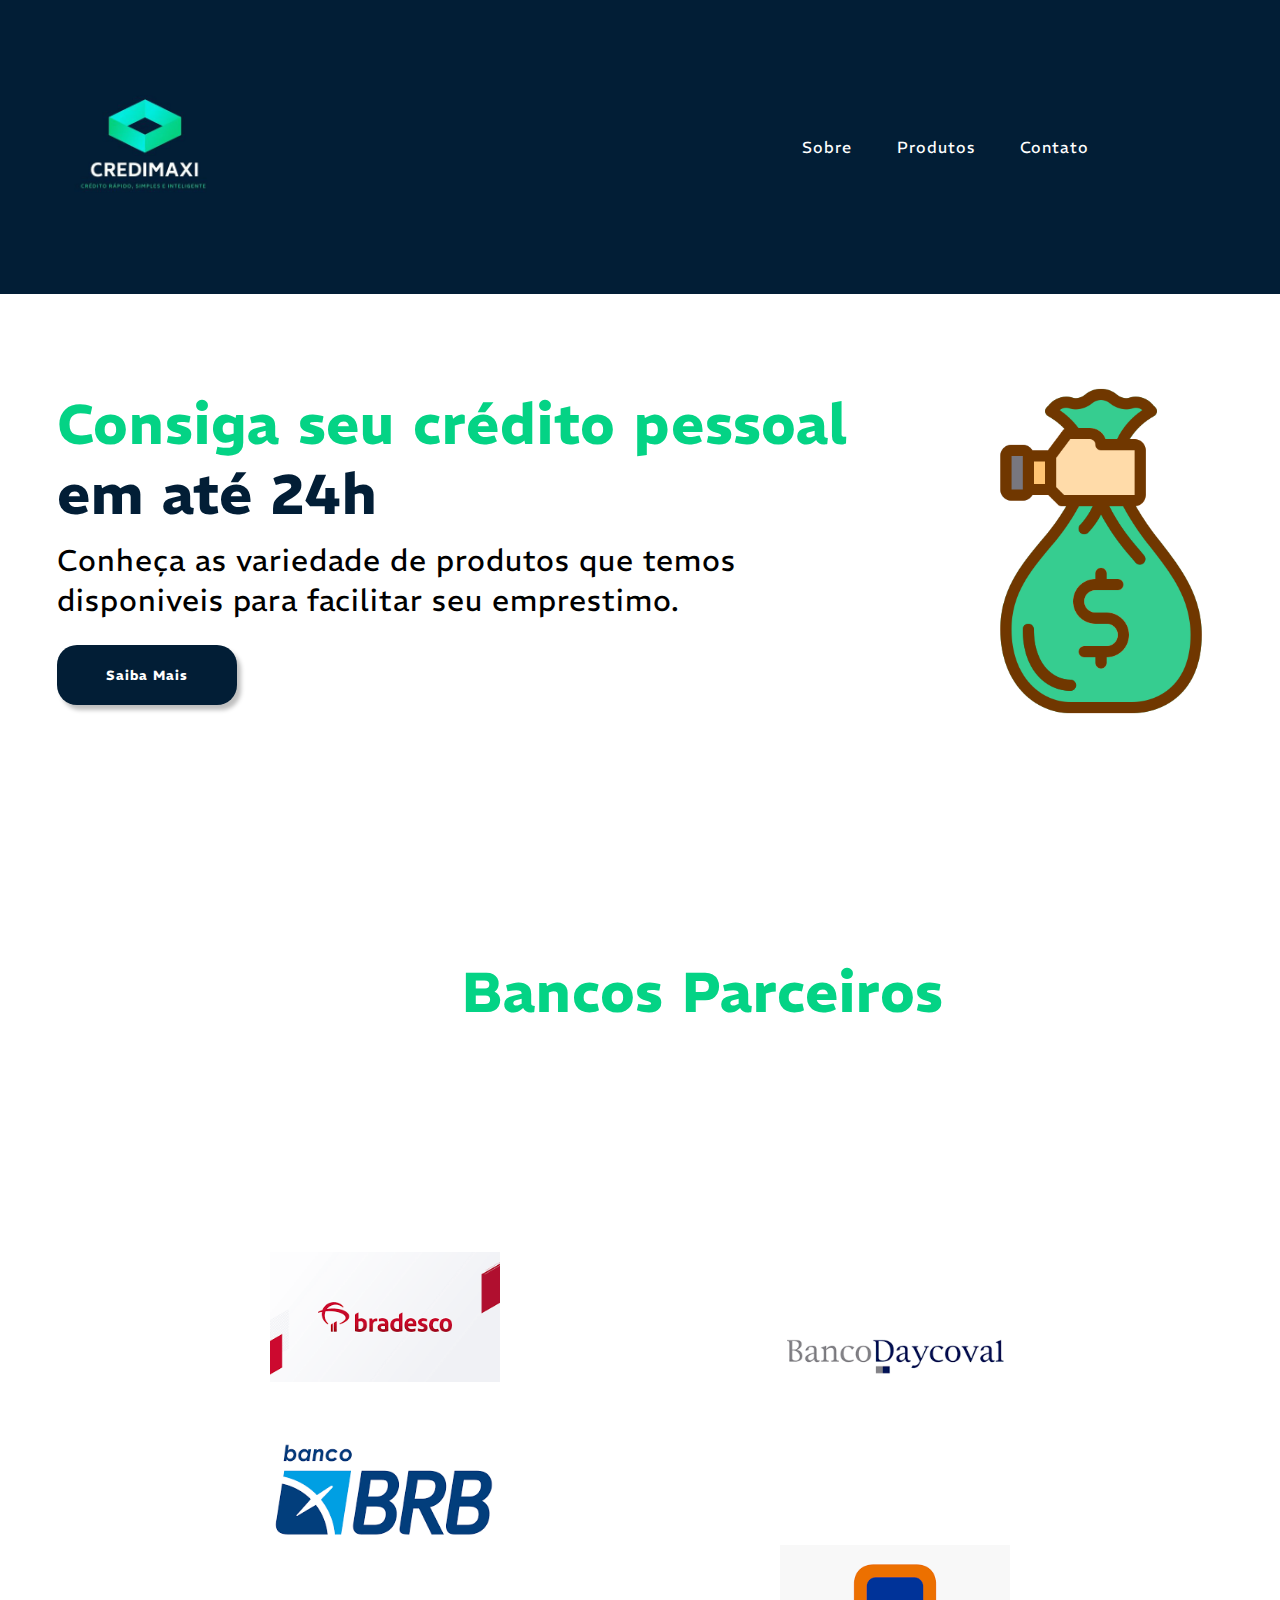
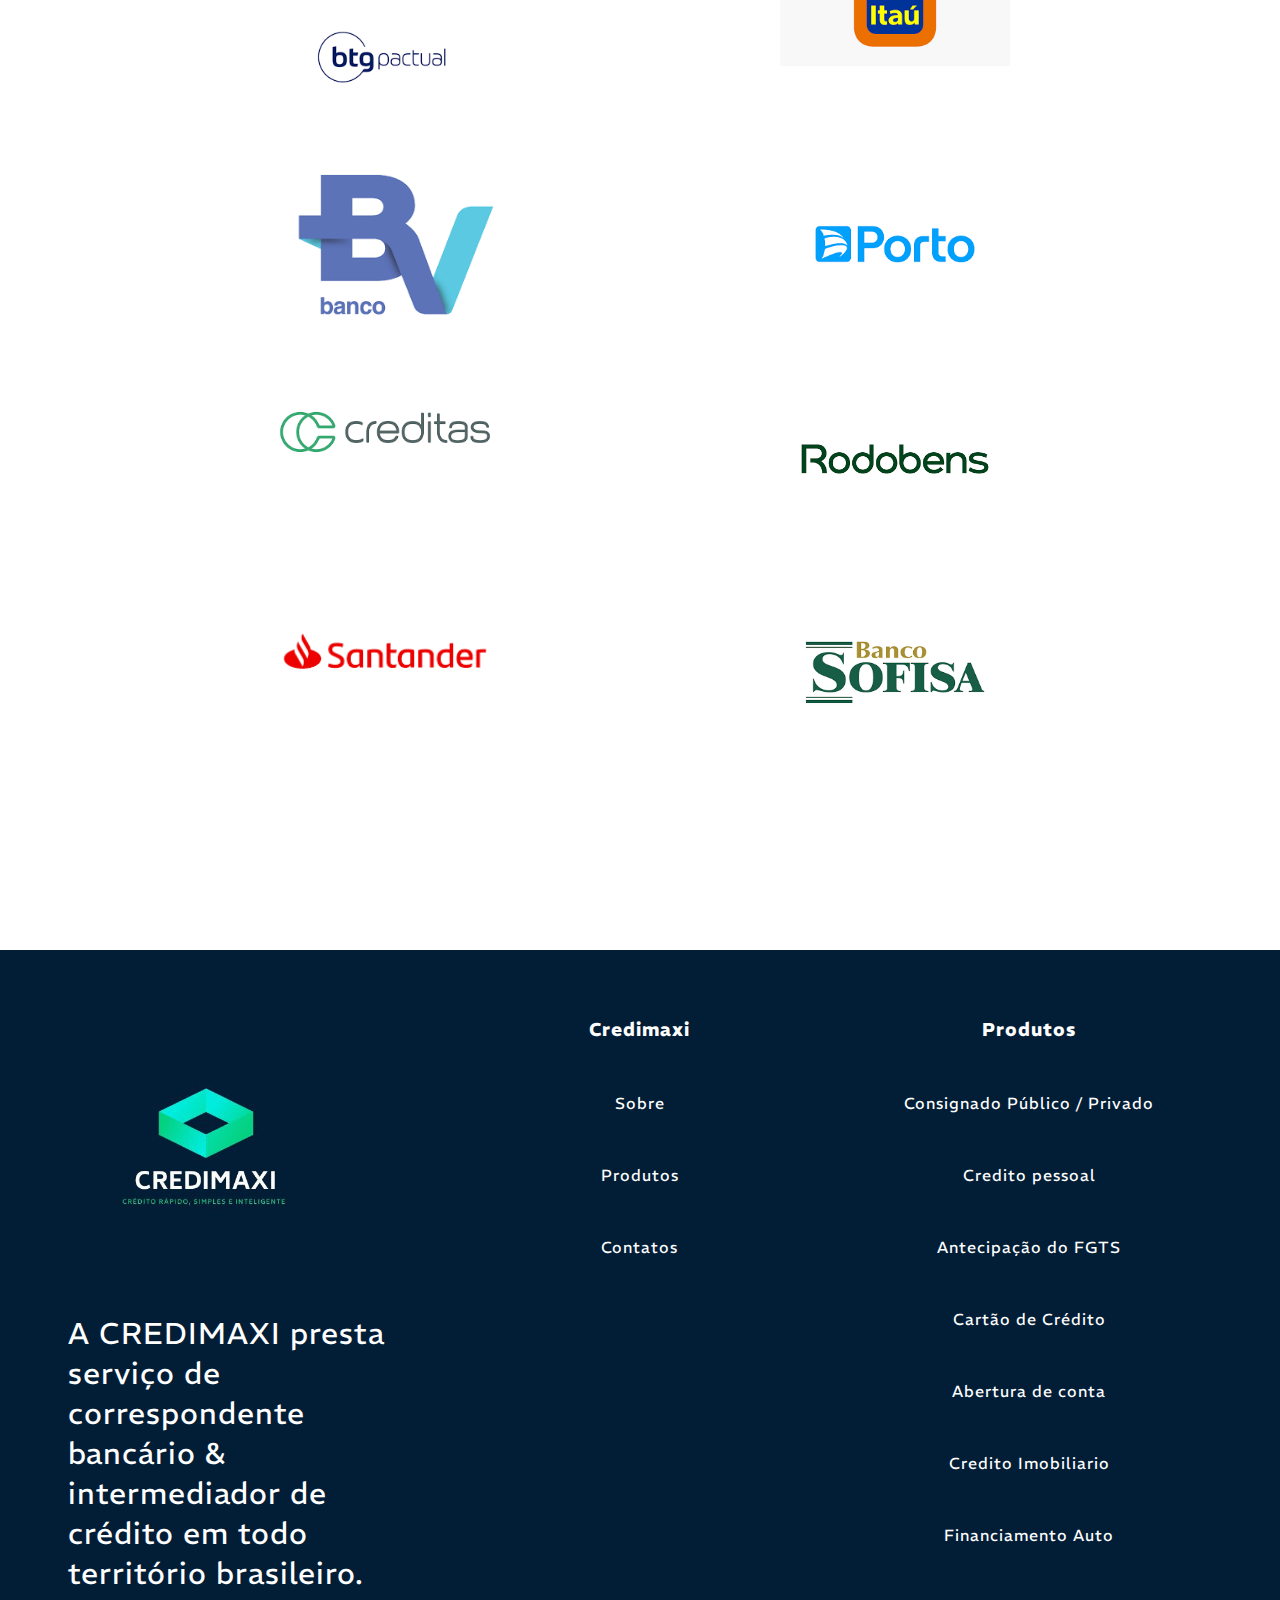
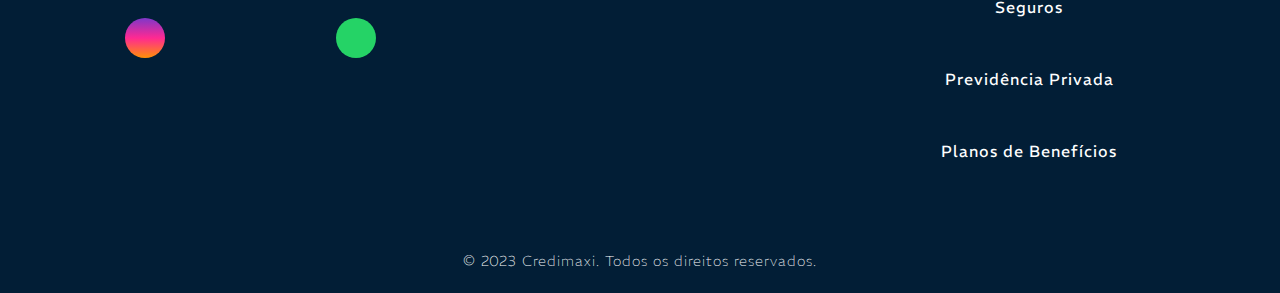
<file: index.html>
<!DOCTYPE html>
<html lang="pt-BR">

<head>
    <meta charset="UTF-8">
    <meta name="viewport" content="width=device-width, initial-scale=1.0">
    <link rel="preconnect" href="https://fonts.googleapis.com" />
    <link rel="preconnect" href="https://fonts.gstatic.com" crossorigin />
    <link href="https://fonts.googleapis.com/css2?family=REM:wght@100;200;300;400;500;600&display=swap"
        rel="stylesheet" />
    <link rel="stylesheet" href="/style.css" />
    <link rel="shortcut icon" href="/icon/Logo escuro.ico" type="image/x-icon">
    <title>Credimaxi</title>

</head>

<body>
    <header>
        <div class="logo"><a href="/index.html"><img src="/Components/Imagens/Logo escuro.jpg" alt="logo"></a></div>
        <div class="menu">
            <ul>
                <a href="/Sobre/Sobre.html">
                    <li>Sobre</li>
                </a>
                <a href="/Produtos/Produtos.html">
                    <li>Produtos</li>
                </a>
                <a href="/Contatos/Contato.html">
                    <li>Contato</li>
                </a>
            </ul>
        </div>
    </header>
    <main>
        <section class="primeiro">
            <aside class="Texto">
                <h2><span>Consiga seu crédito pessoal</span></h2>
                <h2>em até 24h</h2>
                <p>Conheça as variedade de produtos que temos disponiveis para facilitar seu emprestimo.

                </p>
                <button>
                    <a href="Pages/Produtos.html">Saiba Mais</a>
                </button>
            </aside>
            <article class="saco">
                <img src="/Components/Imagens/money-bag.png" alt="saco de dinheiro">
            </article>
        </section>
        <section class="segundo">
            <div class="texto_banco">
                <h2><span>Bancos Parceiros</span></h2>
            </div>

            <div class="Bancos">
                <div class="bancos_fist">
                    <li>
                        <img src="/Components/Imagens/Bradesco.png" alt="Bradesco">
                    </li>
                    <li>
                        <img src="/Components/Imagens/BRB.png" alt="BRB">
                    </li>
                    <li>
                        <img src="/Components/Imagens/BTG.png" alt="BTG">
                    </li>
                    <li>
                        <img src="/Components/Imagens/Bv.png" alt="Bv">
                    </li>
                    <li>
                        <img src="/Components/Imagens/creditas.png" alt="creditas">
                    </li>
                    <li>
                        <img src="/Components/Imagens/Santader.png" alt="Santader">
                    </li>
                </div>
                <div class="bancos_second">
                    <li>
                        <img src="/Components/Imagens/Daycoval.png" alt="Daycoval">
                    </li>
                    <li>
                        <img src="/Components/Imagens/Itau.png" alt="Itau">
                    </li>
                    <li>
                        <img src="/Components/Imagens/Porto seguro.png" alt="Porto seguro">
                    </li>
                    <li>
                        <img src="/Components/Imagens/Rodobens.png" alt="Rodobens">
                    </li>
                    <li>
                        <img src="/Components/Imagens/Sofisa.png" alt="Sofisa">
                    </li>
                </div>
            </div>
        </section>
    </main>
    <footer>
        <div id="footer_content">
            <div id="footer_contacts"> <!-- Icones com contatos-->
                <div id="rodape_logo"><a href="/index.html"><img src="/Components/Imagens/Logo escuro.jpg"
                            alt="logo"></a></div>
                <p>A CREDIMAXI presta serviço de correspondente bancário & intermediador de crédito em todo território
                    brasileiro.</p>

                <div id="footer_social_media">
                    <a href="https://www.instagram.com/credi.maxi/?igshid=MzRlODBiNWFlZA%3D%3D" class="footer_link"
                        id="Instagram">
                        <i class="fa-brands fa-instagram" style="color: white;"></i>
                    </a>
                    <a href="https://api.whatsapp.com/send/?phone=5571984833905&text&type=phone_number&app_absent=0"
                        class="footer_link" id="Whatsapp">
                        <i class="fa-brands fa-whatsapp" style="color: white;"></i>
                    </a>
                </div>
            </div>

            <ul class="footer-list">
                <li>
                    <h3>Credimaxi</h3>
                </li>
                <li>
                    <a href="/Sobre/Sobre.html" class="footer-link">Sobre</a>
                </li>

                <li>
                    <a href="/Produtos/Produtos.html" class="footer-link">Produtos</a>
                </li>

                <li>
                    <a href="/Contatos/Contato.html" class="footer-link">Contatos</a>
                </li>

            </ul>

            <ul class="footer-list"> <!-- Lista de Produtos-->

                <li>
                    <h3>Produtos</h3>
                </li>
                <li>
                    <a href="https://api.whatsapp.com/send/?phone=5571984833905&text&type=phone_number&app_absent=0"
                        class="footer-link">Consignado Público / Privado</a>
                </li>

                <li>
                    <a href="https://api.whatsapp.com/send/?phone=5571984833905&text&type=phone_number&app_absent=0"
                        class="footer-link">Credito pessoal</a>
                </li>

                <li>
                    <a href="https://api.whatsapp.com/send/?phone=5571984833905&text&type=phone_number&app_absent=0"
                        class="footer-link">Antecipação do FGTS</a>
                </li>

                <li>
                    <a href="https://api.whatsapp.com/send/?phone=5571984833905&text&type=phone_number&app_absent=0"
                        class="footer-link">Cartão de Crédito</a>
                </li>

                <li>
                    <a href="https://api.whatsapp.com/send/?phone=5571984833905&text&type=phone_number&app_absent=0"
                        class="footer-link">Abertura de conta</a>
                </li>

                <li>
                    <a href="https://api.whatsapp.com/send/?phone=5571984833905&text&type=phone_number&app_absent=0"
                        class="footer-link">Credito Imobiliario</a>
                </li>

                <li>
                    <a href="https://api.whatsapp.com/send/?phone=5571984833905&text&type=phone_number&app_absent=0"
                        class="footer-link">Financiamento Auto</a>
                </li>


                <li>
                    <a href="https://api.whatsapp.com/send/?phone=5571984833905&text&type=phone_number&app_absent=0"
                        class="footer-link">Seguros</a>
                </li>


                <li>
                    <a href="https://api.whatsapp.com/send/?phone=5571984833905&text&type=phone_number&app_absent=0"
                        class="footer-link">Previdência Privada</a>
                </li>


                <li>
                    <a href="https://api.whatsapp.com/send/?phone=5571984833905&text&type=phone_number&app_absent=0"
                        class="footer-link">Planos de Benefícios</a>
                </li>

            </ul>
        </div>
        <div id="footer_copyright">
            <p>&copy; 2023 Credimaxi. Todos os direitos reservados.</p>
        </div>

    </footer>
</body>

</html>
</file>
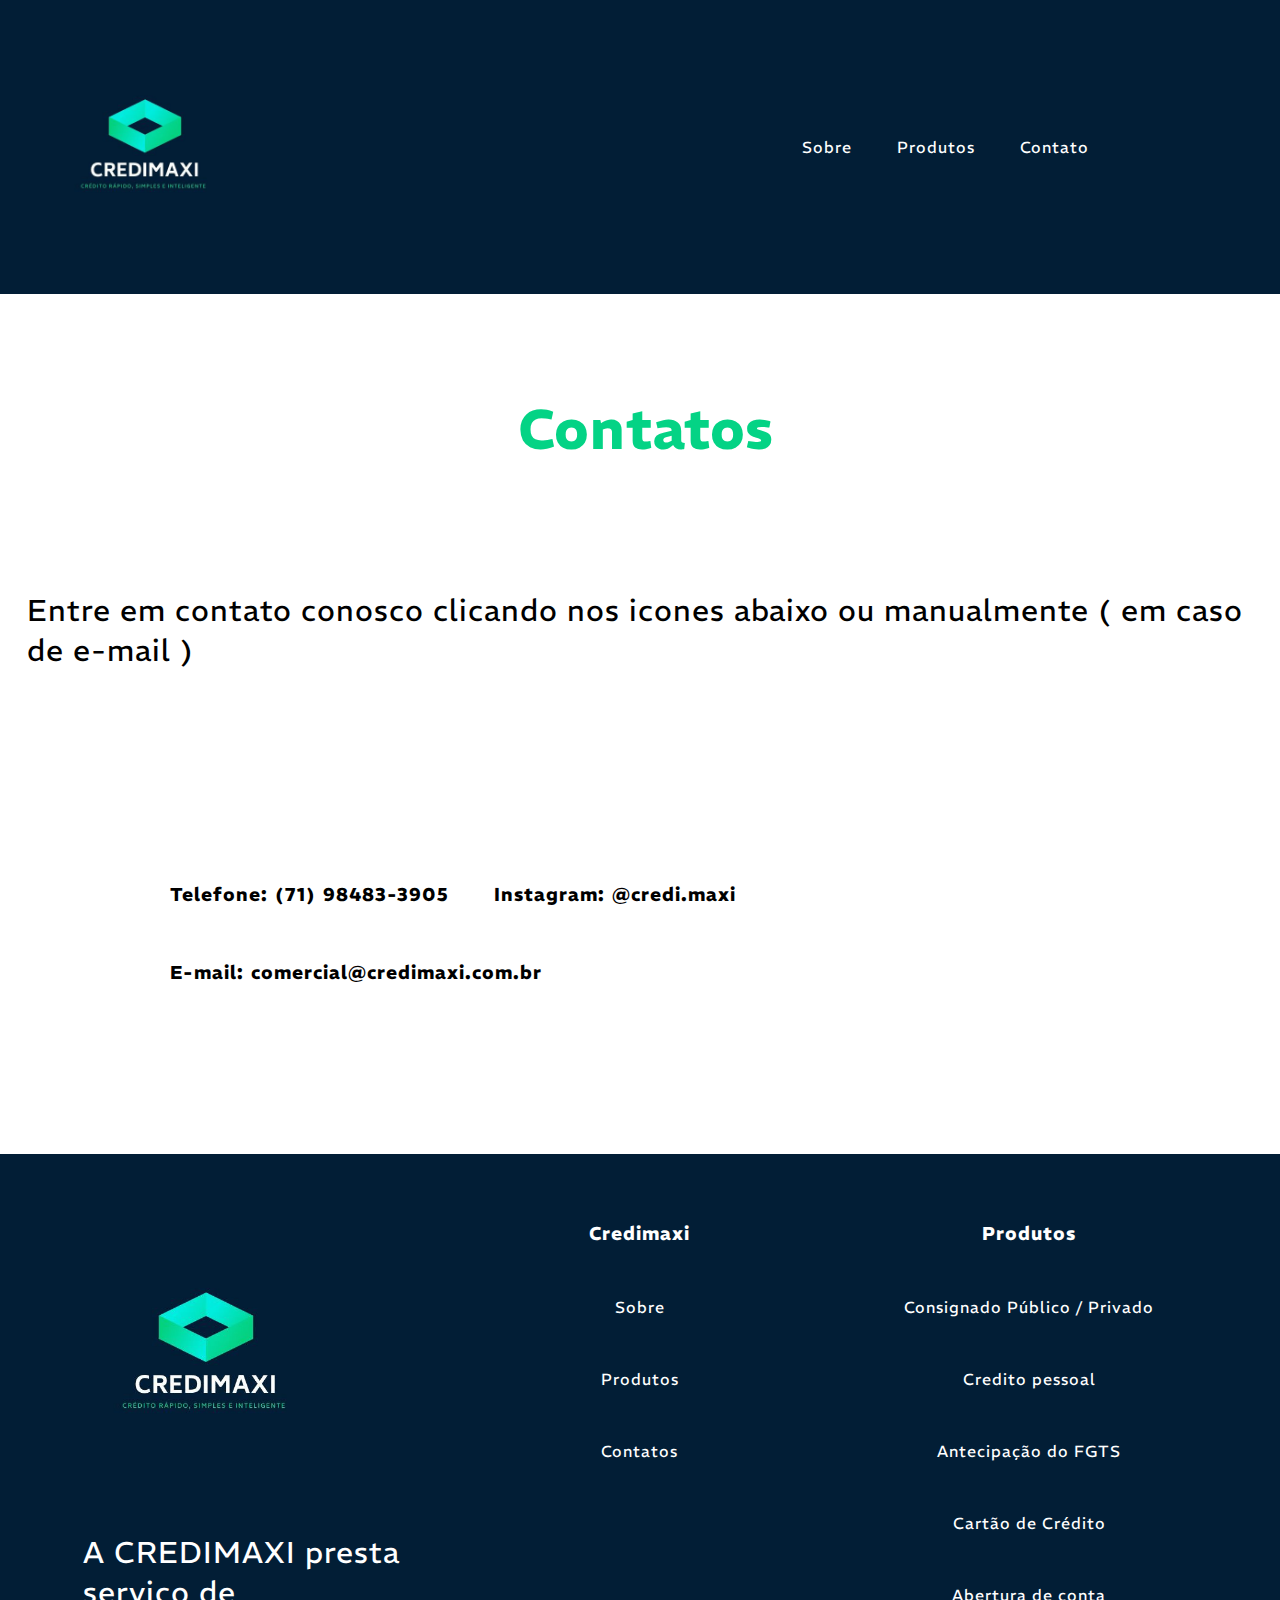
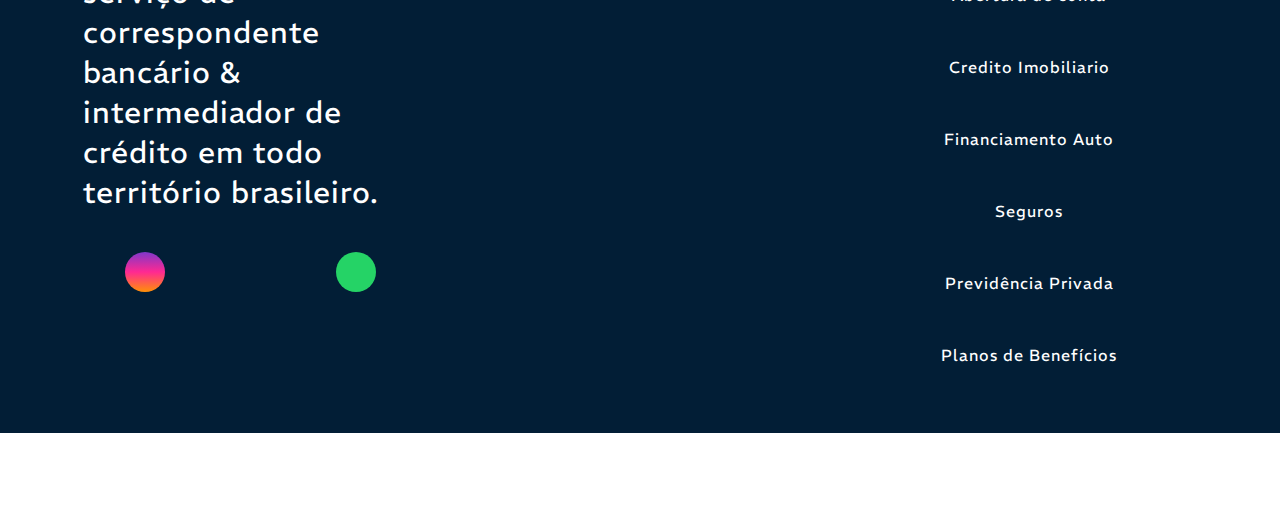
<file: Contatos/Contato.html>
<!DOCTYPE html>
<html lang="pt-BR">

<head>
    <meta charset="UTF-8">
    <meta name="viewport" content="width=device-width, initial-scale=1.0">
    <link rel="preconnect" href="https://fonts.googleapis.com" />
    <link rel="preconnect" href="https://fonts.gstatic.com" crossorigin />
    <link href="https://fonts.googleapis.com/css2?family=REM:wght@100;200;300;400;500;600&display=swap"
        rel="stylesheet" />
    <link rel="stylesheet" href="/Contatos/Contato.css" />
    <link rel="stylesheet" href="https://cdnjs.cloudflare.com/ajax/libs/font-awesome/6.4.2/css/all.min.css"
        integrity="sha512-z3gLpd7yknf1YoNbCzqRKc4qyor8gaKU1qmn+CShxbuBusANI9QpRohGBreCFkKxLhei6S9CQXFEbbKuqLg0DA=="
        crossorigin="anonymous" referrerpolicy="no-referrer" />
        <link rel="shortcut icon" href="/icon/Logo escuro.ico" type="image/x-icon">
        <title>Contatos</title>
</head>

<body>
    <header>
        <div class="logo"><a href="/index.html"><img src="/Components/Imagens/Logo escuro.jpg" alt="logo"></a></div>

        <ul>
            <a href="/Sobre/Sobre.html">
                <li>Sobre</li>
            </a>
            <a href="/Produtos/Produtos.html">
                <li>Produtos</li>
            </a>
            <a href="/Contatos/Contato.html">
                <li>Contato</li>
            </a>
        </ul>

    </header>
    <main>
        <section id="informacoes-contato">
            <h2>Contatos</h2>
            <p>Entre em contato conosco clicando nos icones abaixo ou manualmente ( em caso de e-mail )</p>
            <ul class="redes">
                <div id="icon">
                    <li class="whatss">
                        <a href="https://api.whatsapp.com/send/?phone=5571984833905&text&type=phone_number&app_absent=0"
                            class="sociais" id="Whatsap">
                            <i class="fa-brands fa-whatsapp" style="color:#04d385;"></i>
                        </a>
                        <h3>Telefone: (71) 98483-3905</h3>
                    </li>
                    <li class="instaa">
                        <a href="https://www.instagram.com/credi.maxi/?igshid=MzRlODBiNWFlZA%3D%3D" class="sociais"
                            id="Instagra">
                            <i class="fa-brands fa-instagram" style="color:#04d385;"></i>
                        </a>
                        <h3>Instagram: @credi.maxi</h3>
                    </li>
                    <li>
                        <a href="#" class="sociais" id="gmail"><i class="fa-regular fa-envelope"
                                style="color: #04d385;"></i></a>
                        <h3>E-mail: comercial@credimaxi.com.br</h3>
                    </li>
                </div>
            </ul>
        </section>
    </main>
    <footer>
        <div id="footer_content">
            <div id="footer_contacts"> <!-- Icones com contatos-->
                <div id="rodape_logo"><a href="/index.html"><img src="/Components/Imagens/Logo escuro.jpg"
                            alt="logo"></a></div>
                <p>A CREDIMAXI presta serviço de correspondente bancário & intermediador de crédito em todo território
                    brasileiro.</p>

                <div id="footer_social_media">
                    <a href="https://www.instagram.com/credi.maxi/?igshid=MzRlODBiNWFlZA%3D%3D" class="footer_link"
                        id="Instagram">
                        <i class="fa-brands fa-instagram" style="color:white;"></i>
                    </a>
                    <a href="https://api.whatsapp.com/send/?phone=5571984833905&text&type=phone_number&app_absent=0"
                        class="footer_link" id="Whatsapp">
                        <i class="fa-brands fa-whatsapp" style="color:white;"></i>
                    </a>
                </div>
            </div>

            <ul class="footer-list">
                <li>
                    <h3>Credimaxi</h3>
                </li>
                <li>
                    <a href="/Sobre/Sobre.html" class="footer-link">Sobre</a>
                </li>

                <li>
                    <a href="/Produtos/Produtos.html" class="footer-link">Produtos</a>
                </li>

                <li>
                    <a href="/Contatos/Contato.html" class="footer-link">Contatos</a>
                </li>

            </ul>

            <ul class="footer-list"> <!-- Lista de Produtos-->

                <li>
                    <h3>Produtos</h3>
                </li>
                <li>
                    <a href="https://api.whatsapp.com/send/?phone=5571984833905&text&type=phone_number&app_absent=0"
                        class="footer-link">Consignado Público / Privado</a>
                </li>

                <li>
                    <a href="https://api.whatsapp.com/send/?phone=5571984833905&text&type=phone_number&app_absent=0"
                        class="footer-link">Credito pessoal</a>
                </li>

                <li>
                    <a href="https://api.whatsapp.com/send/?phone=5571984833905&text&type=phone_number&app_absent=0"
                        class="footer-link">Antecipação do FGTS</a>
                </li>

                <li>
                    <a href="https://api.whatsapp.com/send/?phone=5571984833905&text&type=phone_number&app_absent=0"
                        class="footer-link">Cartão de Crédito</a>
                </li>

                <li>
                    <a href="https://api.whatsapp.com/send/?phone=5571984833905&text&type=phone_number&app_absent=0"
                        class="footer-link">Abertura de conta</a>
                </li>

                <li>
                    <a href="https://api.whatsapp.com/send/?phone=5571984833905&text&type=phone_number&app_absent=0"
                        class="footer-link">Credito Imobiliario</a>
                </li>

                <li>
                    <a href="https://api.whatsapp.com/send/?phone=5571984833905&text&type=phone_number&app_absent=0"
                        class="footer-link">Financiamento Auto</a>
                </li>


                <li>
                    <a href="https://api.whatsapp.com/send/?phone=5571984833905&text&type=phone_number&app_absent=0"
                        class="footer-link">Seguros</a>
                </li>


                <li>
                    <a href="https://api.whatsapp.com/send/?phone=5571984833905&text&type=phone_number&app_absent=0"
                        class="footer-link">Previdência Privada</a>
                </li>


                <li>
                    <a href="https://api.whatsapp.com/send/?phone=5571984833905&text&type=phone_number&app_absent=0"
                        class="footer-link">Planos de Benefícios</a>
                </li>

            </ul>
        </div>
        <div id="footer_copyright">
            <p>&copy; 2023 Credimaxi. Todos os direitos reservados.</p>
        </div>

    </footer>
</body>

</html>
</file>
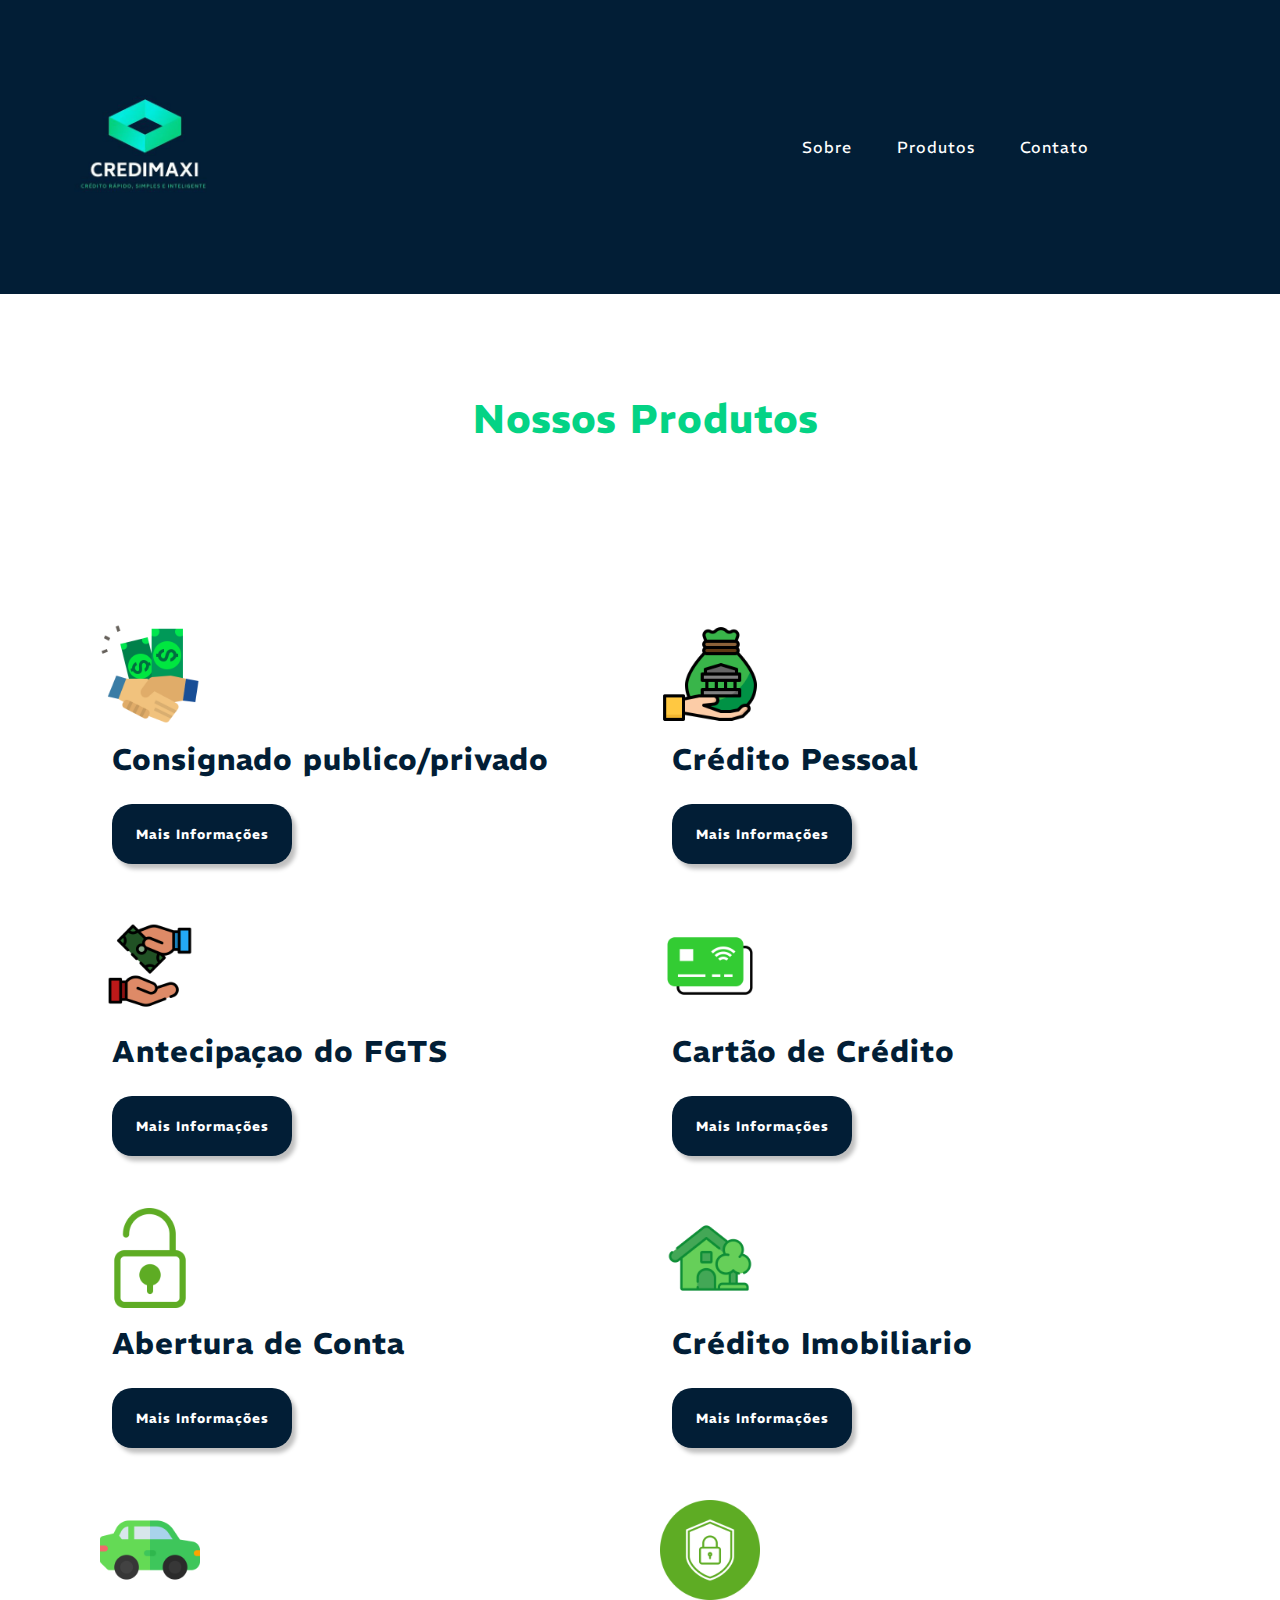
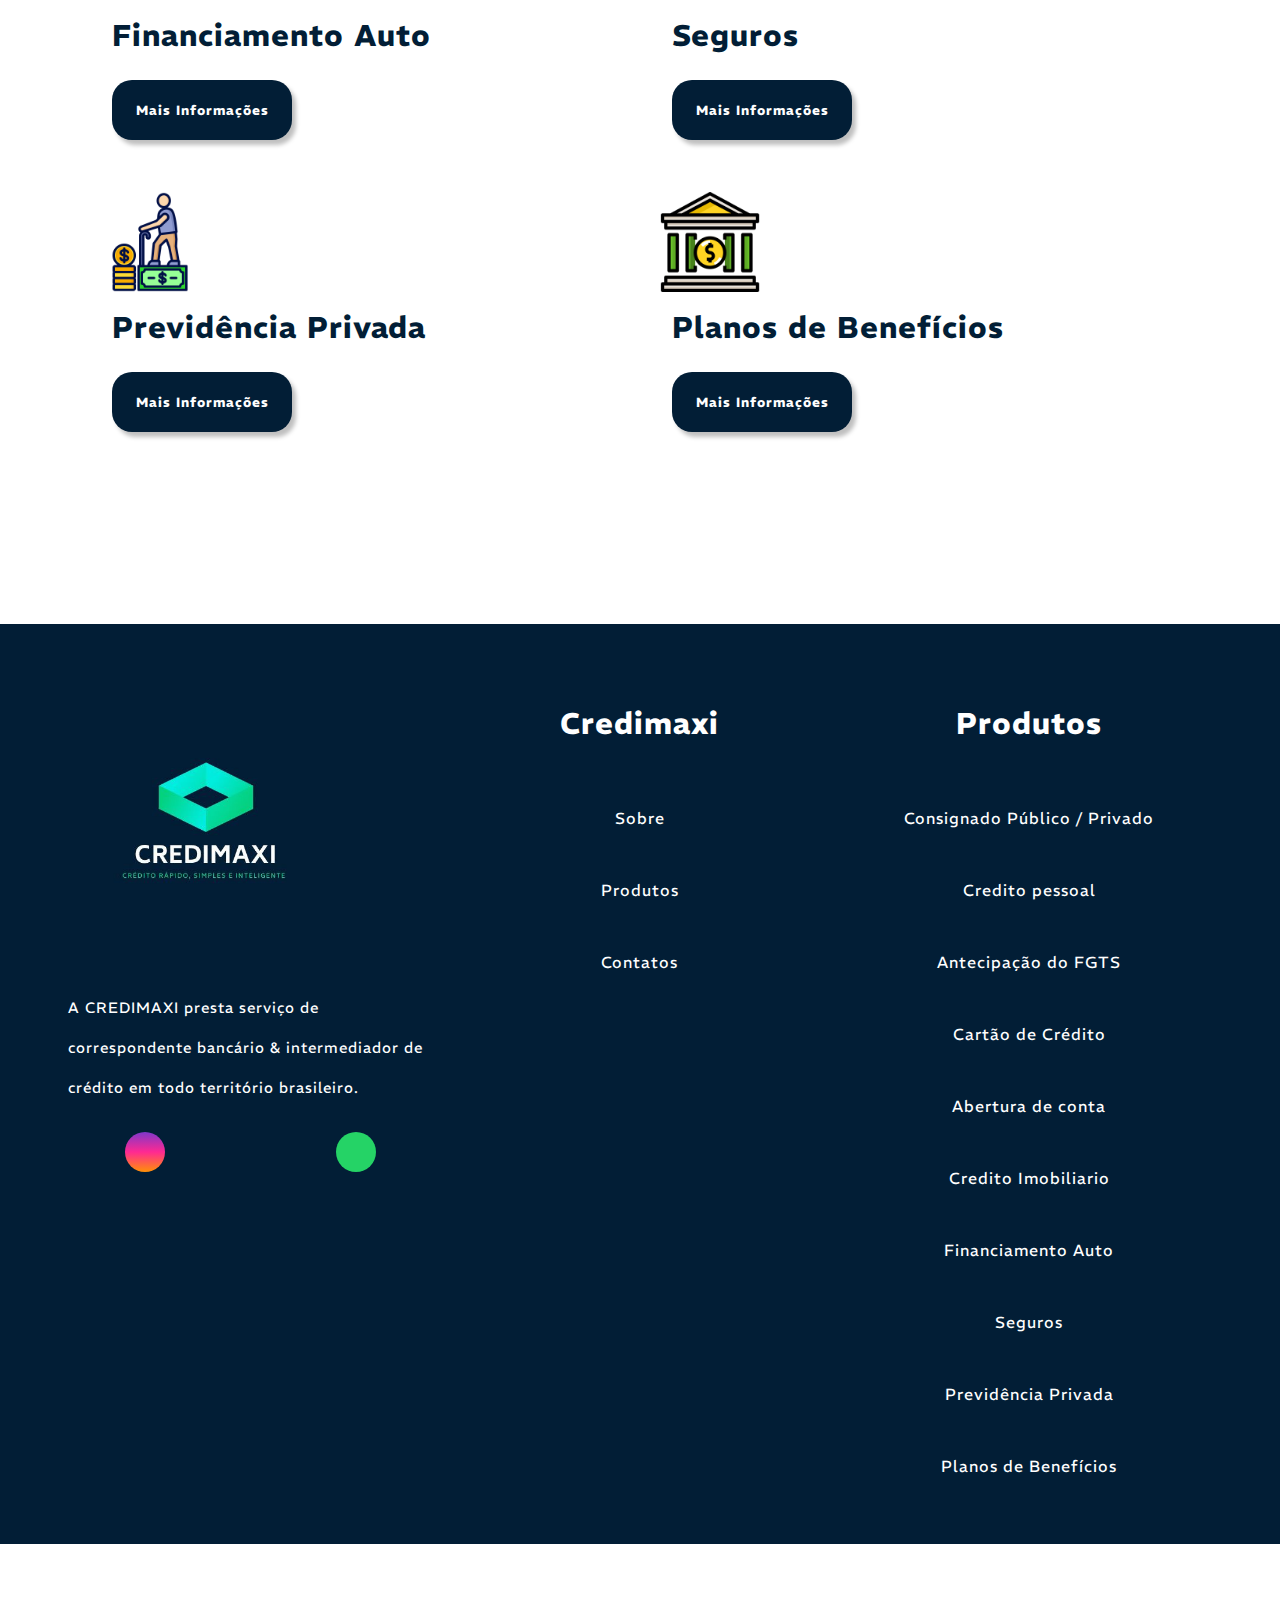
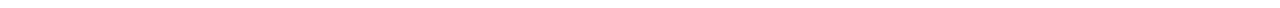
<file: Produtos/Produtos.html>
<!DOCTYPE html>
<html lang="pt-BR">

<head>
    <meta charset="UTF-8">
    <meta name="viewport" content="width=device-width, initial-scale=1.0">
    <link rel="preconnect" href="https://fonts.googleapis.com" />
    <link rel="preconnect" href="https://fonts.gstatic.com" crossorigin />
    <link href="https://fonts.googleapis.com/css2?family=REM:wght@100;200;300;400;500;600&display=swap"
        rel="stylesheet" />
    <link rel="stylesheet" href="/Produtos/Produto.css" />
    <link rel="stylesheet" href="https://cdnjs.cloudflare.com/ajax/libs/font-awesome/6.4.2/css/all.min.css"
        integrity="sha512-z3gLpd7yknf1YoNbCzqRKc4qyor8gaKU1qmn+CShxbuBusANI9QpRohGBreCFkKxLhei6S9CQXFEbbKuqLg0DA=="
        crossorigin="anonymous" referrerpolicy="no-referrer" />
        <link rel="shortcut icon" href="/icon/Logo escuro.ico" type="image/x-icon">
        <title>Produtos</title>
</head>

<body>
    <header>
        <div class="logo"><a href="/index.html"><img src="/Components/Imagens/Logo escuro.jpg" alt="logo"></a></div>

        <ul>
            <a href="/Sobre/Sobre.html">
                <li>Sobre</li>
            </a>
            <a href="/Produtos/Produtos.html">
                <li>Produtos</li>
            </a>
            <a href="/Contatos/Contato.html">
                <li>Contato</li>
            </a>
        </ul>

    </header>
    <main>
        <section id="lista-produtos">
            <h2>Nossos Produtos</h2>
            <ul class="pag_produtos">
                <li>
                    <img src="/Components/Imagens/emprestimo.png" alt="Consignado">
                    <h3>Consignado publico/privado</h3>
                    <button><a href=https://api.whatsapp.com/send/?phone=5571984833905&text&type=phone_number&app_absent=0>Mais Informações</a></button>
                </li>
                <li>
                    <img src="/Components/Imagens/emprestimo (1).png" alt="Crediro Pessoal">
                    <h3>Crédito Pessoal</h3>
                    <button><a href=https://api.whatsapp.com/send/?phone=5571984833905&text&type=phone_number&app_absent=0>Mais Informações</a></button>
                </li>
                <li>
                    <img src="/Components/Imagens/forma-de-pagamento.png" alt="FGTS">
                    <h3>Antecipaçao do FGTS</h3>
                    <button><a href=https://api.whatsapp.com/send/?phone=5571984833905&text&type=phone_number&app_absent=0>Mais Informações</a></button>
                </li>
                <li>
                    <img src="/Components/Imagens/cartao-de-credito.png" alt="cartao-de-credito">
                    <h3>Cartão de Crédito</h3>
                    <button><a href=https://api.whatsapp.com/send/?phone=5571984833905&text&type=phone_number&app_absent=0>Mais Informações</a></button>
                </li>
                <li>
                    <img src="/Components/Imagens/desbloqueado.png" alt="Conta">
                    <h3>Abertura de Conta</h3>
                    <button><a href=https://api.whatsapp.com/send/?phone=5571984833905&text&type=phone_number&app_absent=0>Mais Informações</a></button>
                </li>
                <li>
                    <img src="/Components/Imagens/casa-ecologica.png" alt="Imovel">
                    <h3>Crédito Imobiliario</h3>
                    <button><a href=https://api.whatsapp.com/send/?phone=5571984833905&text&type=phone_number&app_absent=0>Mais Informações</a></button>
                </li>
                <li>
                    <img src="/Components/Imagens/carro.png" alt="Carro">
                    <h3>Financiamento Auto</h3>
                    <button><a href=https://api.whatsapp.com/send/?phone=5571984833905&text&type=phone_number&app_absent=0>Mais Informações</a></button>
                </li>
                <li>
                    <img src="/Components/Imagens/escudo.png" alt="seguro">
                    <h3>Seguros</h3>
                    <button><a href=https://api.whatsapp.com/send/?phone=5571984833905&text&type=phone_number&app_absent=0>Mais Informações</a></button>
                </li>
                <li>
                    <img src="/Components/Imagens/pensao.png" alt="pensao">
                    <h3>Previdência Privada</h3>
                    <button><a href=https://api.whatsapp.com/send/?phone=5571984833905&text&type=phone_number&app_absent=0>Mais Informações</a></button>
                </li>
                <li>
                    <img src="/Components/Imagens/banco.png" alt="Banco">
                    <h3>Planos de Benefícios</h3>
                    <button><a href=https://api.whatsapp.com/send/?phone=5571984833905&text&type=phone_number&app_absent=0>Mais Informações</a></button>
                </li>

            </ul>
        </section>
    </main>
    <footer>
        <div id="footer_content">
            <div id="footer_contacts"> <!-- Icones com contatos-->
                <div id="rodape_logo"><a href="/index.html"><img src="/Components/Imagens/Logo escuro.jpg" alt="logo"></a></div>
                <p>A CREDIMAXI presta serviço de correspondente bancário & intermediador de crédito em todo território
                    brasileiro.</p>

                <div id="footer_social_media">
                    <a href="https://www.instagram.com/credi.maxi/?igshid=MzRlODBiNWFlZA%3D%3D" class="footer_link"
                        id="Instagram">
                        <i class="fa-brands fa-instagram" style="color: white;"></i>
                    </a>
                    <a href="https://api.whatsapp.com/send/?phone=5571984833905&text&type=phone_number&app_absent=0"
                        class="footer_link" id="Whatsapp">
                        <i class="fa-brands fa-whatsapp" style="color: white;"></i>
                    </a>
                </div>
            </div>

            <ul class="footer-list">
                <li>
                    <h3>Credimaxi</h3>
                </li>
                <li>
                    <a href="/Sobre/Sobre.html" class="footer-link">Sobre</a>
                </li>

                <li>
                    <a href="/Produtos/Produtos.html" class="footer-link">Produtos</a>
                </li>

                <li>
                    <a href="/Contatos/Contato.html" class="footer-link">Contatos</a>
                </li>

            </ul>

            <ul class="footer-list"> <!-- Lista de Produtos-->

                <li>
                    <h3>Produtos</h3>
                </li>
                <li>
                    <a href="https://api.whatsapp.com/send/?phone=5571984833905&text&type=phone_number&app_absent=0"
                        class="footer-link">Consignado Público / Privado</a>
                </li>

                <li>
                    <a href="https://api.whatsapp.com/send/?phone=5571984833905&text&type=phone_number&app_absent=0"
                        class="footer-link">Credito pessoal</a>
                </li>

                <li>
                    <a href="https://api.whatsapp.com/send/?phone=5571984833905&text&type=phone_number&app_absent=0"
                        class="footer-link">Antecipação do FGTS</a>
                </li>

                <li>
                    <a href="https://api.whatsapp.com/send/?phone=5571984833905&text&type=phone_number&app_absent=0"
                        class="footer-link">Cartão de Crédito</a>
                </li>

                <li>
                    <a href="https://api.whatsapp.com/send/?phone=5571984833905&text&type=phone_number&app_absent=0"
                        class="footer-link">Abertura de conta</a>
                </li>

                <li>
                    <a href="https://api.whatsapp.com/send/?phone=5571984833905&text&type=phone_number&app_absent=0"
                        class="footer-link">Credito Imobiliario</a>
                </li>

                <li>
                    <a href="https://api.whatsapp.com/send/?phone=5571984833905&text&type=phone_number&app_absent=0"
                        class="footer-link">Financiamento Auto</a>
                </li>


                <li>
                    <a href="https://api.whatsapp.com/send/?phone=5571984833905&text&type=phone_number&app_absent=0"
                        class="footer-link">Seguros</a>
                </li>


                <li>
                    <a href="https://api.whatsapp.com/send/?phone=5571984833905&text&type=phone_number&app_absent=0"
                        class="footer-link">Previdência Privada</a>
                </li>


                <li>
                    <a href="https://api.whatsapp.com/send/?phone=5571984833905&text&type=phone_number&app_absent=0"
                        class="footer-link">Planos de Benefícios</a>
                </li>

            </ul>
        </div>
        <div id="footer_copyright">
            <p>&copy; 2023 Credimaxi. Todos os direitos reservados.</p>
        </div>

    </footer>
</body>

</html>
</file>
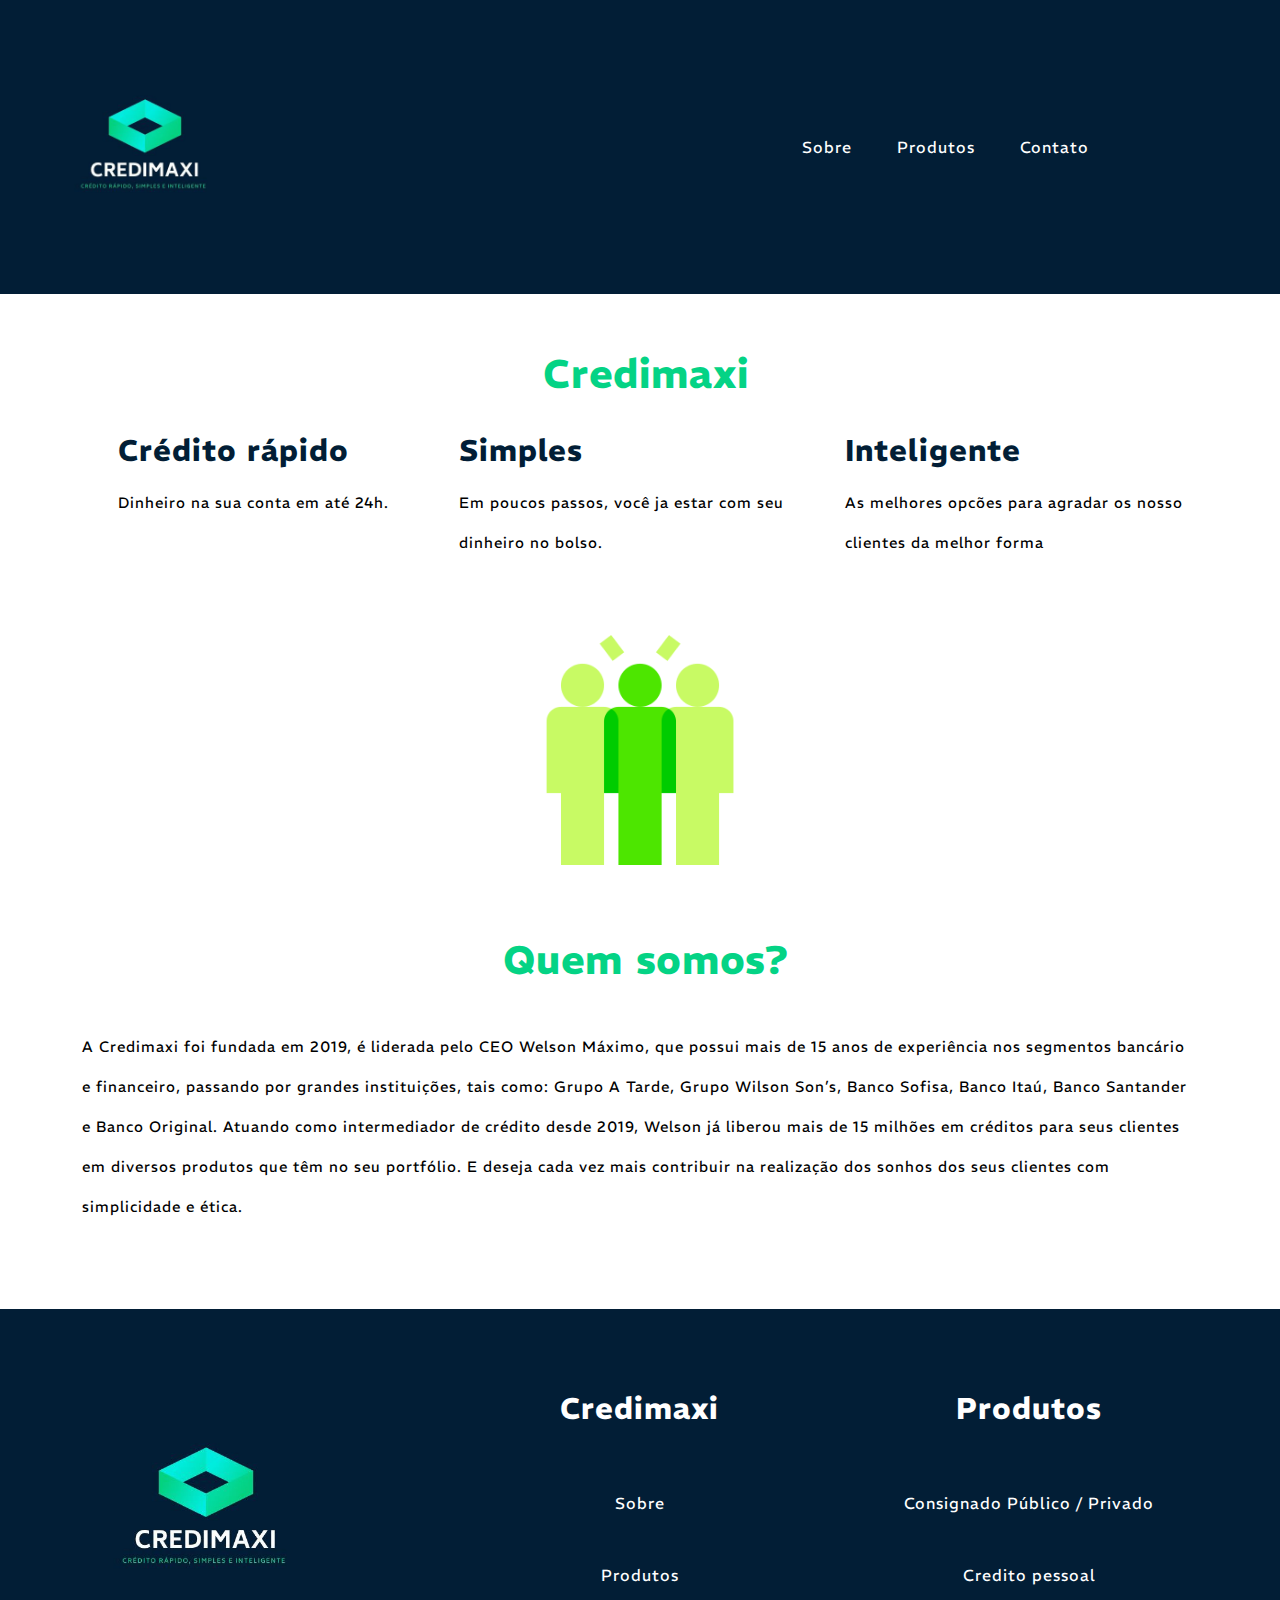
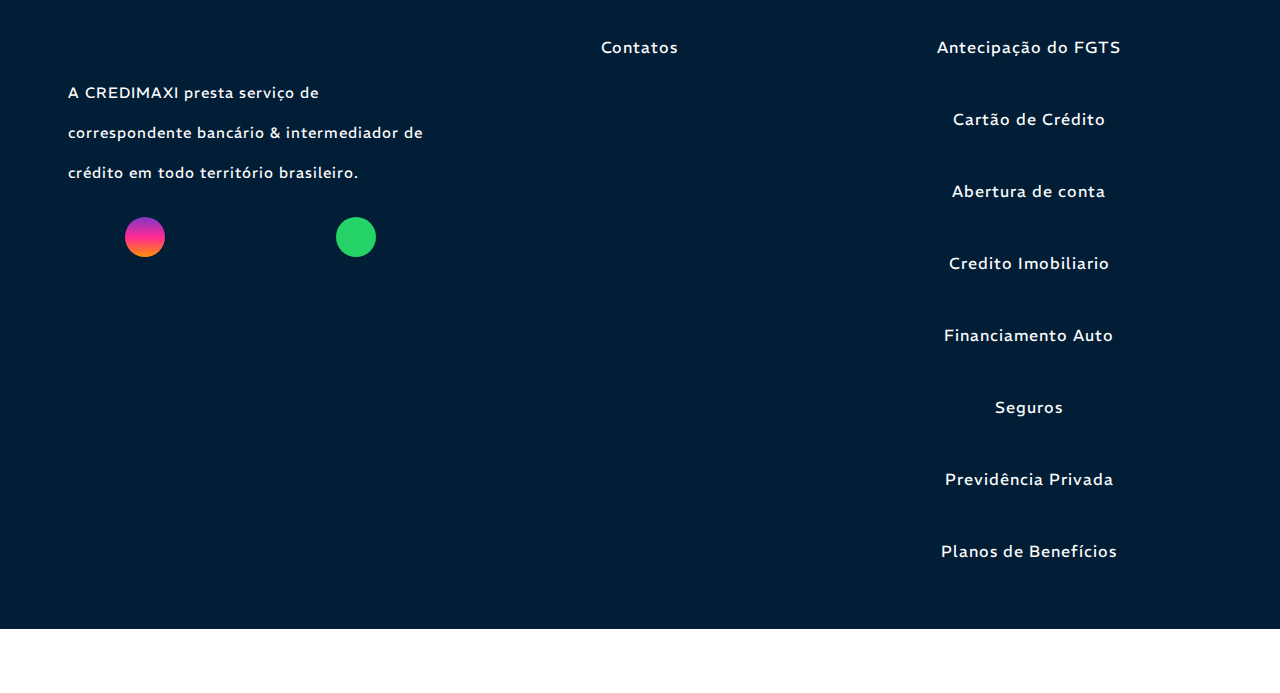
<file: Sobre/Sobre.html>
<!DOCTYPE html>
<html lang="pt-br">

<head>
    <meta charset="UTF-8">
    <meta name="viewport" content="width=device-width, initial-scale=1.0">
    <link rel="preconnect" href="https://fonts.googleapis.com" />
    <link rel="preconnect" href="https://fonts.gstatic.com" crossorigin />
    <link href="https://fonts.googleapis.com/css2?family=REM:wght@100;200;300;400;500;600&display=swap"
        rel="stylesheet" />
    <link rel="stylesheet" href="/Sobre/Sobre.css" />
    <link rel="stylesheet" href="https://cdnjs.cloudflare.com/ajax/libs/font-awesome/6.4.2/css/all.min.css"
        integrity="sha512-z3gLpd7yknf1YoNbCzqRKc4qyor8gaKU1qmn+CShxbuBusANI9QpRohGBreCFkKxLhei6S9CQXFEbbKuqLg0DA=="
        crossorigin="anonymous" referrerpolicy="no-referrer" />
        <link rel="shortcut icon" href="/icon/Logo escuro.ico" type="image/x-icon">
        <title>Sobre</title>

</head>

<body>
    <header>
        <div class="logo"><a href="/index.html"><img src="/Components/Imagens/Logo escuro.jpg" alt="logo"></a></div>

        <ul>
            <a href="/Sobre/Sobre.html">
                <li>Sobre</li>
            </a>
            <a href="/Produtos/Produtos.html">
                <li>Produtos</li>
            </a>
            <a href="/Contatos/Contato.html">
                <li>Contato</li>
            </a>
        </ul>

    </header>
    <main>
        <section id="fist">
            <h2>Credimaxi</h2>
            <div class="para">
                <div class="Credito">
                    <h3>Crédito rápido</h3>
                    <p>Dinheiro na sua conta em até 24h.</p>
                </div>
                <div class="simples">
                    <h3>Simples</h3>
                    <p>Em poucos passos, você ja estar com seu dinheiro no bolso.</p>
                </div>
                <div class="inteligente">
                    <h3>Inteligente</h3>
                    <p>As melhores opcões para agradar os nosso clientes da melhor forma</p>
                    </p>
                </div>
            </div>
        </section>
        <section class="middle">
            <img src="/Components/Imagens/pessoas.png" alt="icone">

        </section>

        <section id="second">
            <h2>Quem somos?</h2>
            <div class="evento">
                <p> A Credimaxi foi fundada em 2019, é liderada pelo CEO Welson Máximo, que possui mais de 15 anos de
                    experiência nos segmentos bancário e financeiro, passando por grandes instituições, tais como: Grupo
                    A Tarde, Grupo Wilson Son’s, Banco Sofisa, Banco Itaú, Banco Santander e Banco Original.
                    Atuando como intermediador de crédito desde 2019, Welson já liberou mais de 15 milhões em créditos
                    para seus clientes em diversos produtos que têm no seu portfólio. E deseja cada vez mais contribuir
                    na realização dos sonhos dos seus clientes com simplicidade e ética.
                </p>
            </div>
        </section>
    </main>

    <footer>
        <div id="footer_content">
            <div id="footer_contacts"> <!-- Icones com contatos-->
                <div id="rodape_logo"><a href="/index.html"><img src="/Components/Imagens/Logo escuro.jpg" alt="logo"></a></div>
                <p>A CREDIMAXI presta serviço de correspondente bancário & intermediador de crédito em todo território
                    brasileiro.</p>

                <div id="footer_social_media">
                    <a href="https://www.instagram.com/credi.maxi/?igshid=MzRlODBiNWFlZA%3D%3D" class="footer_link"
                        id="Instagram">
                        <i class="fa-brands fa-instagram" style="color: white;"></i>
                    </a>
                    <a href="https://api.whatsapp.com/send/?phone=5571984833905&text&type=phone_number&app_absent=0"
                        class="footer_link" id="Whatsapp">
                        <i class="fa-brands fa-whatsapp" style="color: white;"></i>
                    </a>
                </div>
            </div>

            <ul class="footer-list">
                <li>
                    <h3>Credimaxi</h3>
                </li>
                <li>
                    <a href="/Sobre/Sobre.html" class="footer-link">Sobre</a>
                </li>

                <li>
                    <a href="/Produtos/Produtos.html" class="footer-link">Produtos</a>
                </li>

                <li>
                    <a href="/Contatos/Contato.html" class="footer-link">Contatos</a>
                </li>

            </ul>

            <ul class="footer-list"> <!-- Lista de Produtos-->

                <li>
                    <h3>Produtos</h3>
                </li>
                <li>
                    <a href="https://api.whatsapp.com/send/?phone=5571984833905&text&type=phone_number&app_absent=0"
                        class="footer-link">Consignado Público / Privado</a>
                </li>

                <li>
                    <a href="https://api.whatsapp.com/send/?phone=5571984833905&text&type=phone_number&app_absent=0"
                        class="footer-link">Credito pessoal</a>
                </li>

                <li>
                    <a href="https://api.whatsapp.com/send/?phone=5571984833905&text&type=phone_number&app_absent=0"
                        class="footer-link">Antecipação do FGTS</a>
                </li>

                <li>
                    <a href="https://api.whatsapp.com/send/?phone=5571984833905&text&type=phone_number&app_absent=0"
                        class="footer-link">Cartão de Crédito</a>
                </li>

                <li>
                    <a href="https://api.whatsapp.com/send/?phone=5571984833905&text&type=phone_number&app_absent=0"
                        class="footer-link">Abertura de conta</a>
                </li>

                <li>
                    <a href="https://api.whatsapp.com/send/?phone=5571984833905&text&type=phone_number&app_absent=0"
                        class="footer-link">Credito Imobiliario</a>
                </li>

                <li>
                    <a href="https://api.whatsapp.com/send/?phone=5571984833905&text&type=phone_number&app_absent=0"
                        class="footer-link">Financiamento Auto</a>
                </li>


                <li>
                    <a href="https://api.whatsapp.com/send/?phone=5571984833905&text&type=phone_number&app_absent=0"
                        class="footer-link">Seguros</a>
                </li>


                <li>
                    <a href="https://api.whatsapp.com/send/?phone=5571984833905&text&type=phone_number&app_absent=0"
                        class="footer-link">Previdência Privada</a>
                </li>


                <li>
                    <a href="https://api.whatsapp.com/send/?phone=5571984833905&text&type=phone_number&app_absent=0"
                        class="footer-link">Planos de Benefícios</a>
                </li>

            </ul>
        </div>
        <div id="footer_copyright">
            <p>&copy; 2023 Credimaxi. Todos os direitos reservados.</p>
        </div>

    </footer>
</body>

</html>
</file>
<file: style.css>
@import url('https://fonts.googleapis.com/css2?family=REM:wght@100;200;300;400;500;600&display=swap');

*{
  margin: 0 auto;
  padding: 0px;
  box-sizing: border-box;
  font-family: 'REM', sans-serif;
  letter-spacing: 1px;
  
}

header{
  display: flex;
  flex-direction: row;
  background-color: #021e36;
  justify-content: space-around;
  align-items: center;
  padding: 30px;
  max-width: 120%;
  }

  .logo{
    width: 50%;
    margin: 0;
    
  }
  
  .logo img{
      width: 230px;
  }

  li{
    display: inline-block;
    margin: 20px;
  }

a{
    color: white;
    text-decoration: none;
    
  }

a:hover{
  color:#04d385;
  transition: 0.3s all;
}


.primeiro{
  display: flex;
  flex-direction: row;
  margin-top: 50px;
  align-items: center;
  justify-content: center;
}

.Texto{
  padding: 45px;
  width: 100%;
}

.saco img{
  width: 100%;
}

h2{
  font-size: 56px;
  color: #021e36;
  margin-left: 12px;
}

span{
  color: #04d385;
}

p{
  line-height: 40px;
  justify-content: space-around;
  font-size: 30px;
  margin: 12px;
}

button{
  background-color: #021e36;
  width: 180px;
  height: 60px;
  margin: 12px;
  color: white;
  font-weight: bold;
  border: none;
box-shadow: 4px 5px 4px rgba(0, 0, 0, 0.25);
border-radius: 20px;
}


.texto_banco{
  display: flex;
  justify-content: center;
  align-items: center;
  flex-direction: column;
  width: 100%;
  padding: 45px;
}

.segundo h2{
  font-size: 56px;
  justify-items: center;
  margin-left:35%;
  margin-top: 150px;
}

.texto_banco p{
  line-height: 40px;
  justify-content: space-around;
  font-size: 30px;
  margin: 12px;
}

.Bancos{
  width: 100%;
  display: grid;
  grid-template-columns: repeat(2, 5fr);
  padding: 10rem 5rem;
}

.bancos_fist{
  display: flex;
  flex-direction: column;
  justify-content: space-around;
  margin-right: 120px;
}

.bancos_fist img{

  width: 230px;
}

.bancos_second{
  display: flex;
  flex-direction: column;
  justify-content: space-around;
  margin-left: 120px;
}

.bancos_second img{

  width: 230px;
}


footer{
  width: 100%;
  color: white;
  max-width: max-content;
  margin-bottom: 0 auto;
}

#footer_content{
  background-color: #021e36;
  display: grid;
  grid-template-columns: repeat(3, 2fr);
  padding: 3rem 3.5rem;
  margin-bottom: 0 auto;
}

#footer_contacts p{
  margin-bottom: 0.75rem;
}

#rodape_logo{
  width: 50%;
    margin: 0;
}

#rodape_logo img{
  width: 300px;
}

#footer_social_media{
  display: flex;
  gap: 2rem;
  margin-top: 1.5rem;
}

#footer_social_media .footer_link i {
font-size: 1.25rem;
}

#footer_social_media .footer_link{
display: flex;
align-items:center;
justify-content: center;
height: 2.5rem;
width: 2.5rem;
color: white;
border-radius: 50%;
transition: all 0.4s;
}

#footer_social_media .footer_link:hover{
  opacity: 0.8;
}

#Instagram{
  background: linear-gradient(#7f37c9, #ff2992, #ff9007 )
}

#Whatsapp{
  background-color: #25d366;
}

.footer-list{
  display: flex;
  flex-direction: column;
  gap: 0.75rem;
  list-style: none;
  align-items: center;

}

#footer_copyright{
  display: flex;
  justify-content: center;
  background-color: #021e36;
  font-weight: 100;
}

#footer_copyright p{
  font-size: 0.9rem;
}

@media (min-width: 768px) and (max-width:1024px) {
  header{
    width: 100%;
    max-width: 1024px;
  }
  
  main{background-color: white;

  }

  .Bancos{
    display: flex;
    flex-direction: column;
    justify-content: center;
    align-items: center;
    
  }
.bancos_second{
  margin-left: 280px;
  margin-top: 1px;
}

#footer_content{
  grid-template-columns: repeat(3, 1fr);
gap: 2rem;
margin-right: 2rem;
justify-content: center;
max-width: 1024px;
width: 100%;
}

}

  
@media (max-width:450px) {
  html{
    padding: 0;
    margin: 0;
    width: 100%;
    max-width: 450px;
  }
  
  body {
    margin: 0px;
    padding: 0px;
  }
  header{
    display: flex;
    flex-direction: column;
    background-color: #021e36;
 width: 100%;
 max-width: 450px;
  }
.logo{
  display: flex;
  align-items: center;
  justify-content: center;
}

main{
  width: 100%;
  max-width: 450px;
}

.saco{
  display: none
}

.segundo{
  display: flex;
  flex-direction: column;

}

.Bancos{
  display: flex;
  flex-direction: column;
  align-items: center;
  justify-content: center;
}

.bancos_fist{
  display: flex;
  margin-left: 50%;
  gap: 100px;
}

.bancos_second{
  display: flex;
  margin-right: 50%;
  gap: 100px;
  margin-top: 100px;
}

footer{
 display: none;
}

}
</file>
<file: Contatos/Contato.css>
@import url('https://fonts.googleapis.com/css2?family=REM:wght@100;200;300;400;500;600&display=swap');

* {
    margin: 0 auto;
    padding: 0px;
    box-sizing: border-box;
    font-family: 'REM', sans-serif;
    letter-spacing: 1px;

}

header {
    display: flex;
    flex-direction: row;
    background-color: #021e36;
    justify-content: space-around;
    align-items: center;
    padding: 30px;
    max-width: 120%;
}

.logo {
    width: 50%;
    margin: 0;

}

.logo img {
    width: 230px;
}

li {
    display: inline-block;
    margin: 20px;
}

a {
    color: white;
    text-decoration: none;

}

a:hover {
    color: #04d385;
    transition: 0.3s all;
}

h2 {
    font-size: 56px;
    display: flex;
    align-items: center;
    justify-content: center;
    color: #04d385;
    margin-left: 12px;
    padding: 100px;
}

span {
    color: #04d385;
}

p {
    line-height: 40px;
    justify-content: space-around;
    font-size: 30px;
    margin: 12px;
    padding: 15px;
}

button {
    background-color: #021e36;
    width: 180px;
    height: 60px;
    margin: 12px;
    color: white;
    font-weight: bold;
    border: none;
    box-shadow: 4px 5px 4px rgba(0, 0, 0, 0.25);
    border-radius: 20px;
}

.redes{
  display: flex;
  align-items: center;
  justify-content: center;
  padding: 150px;
}

#icon .sociais{
  display: flex;
  flex-direction: row;
  align-items: center;
  justify-content: center;
 
}

#icon .sociais i{
  font-size: 100px;
  margin-bottom: 15px;
}


footer{
    width: 100%;
    color: white;
    max-width: max-content;
    margin-bottom: 0 auto;
  }
  
  #footer_content{
    background-color: #021e36;
    display: grid;
    grid-template-columns: repeat(3, 2fr);
    padding: 3rem 3.5rem;
    margin-bottom: 0 auto;
  }
  
  #footer_contacts p{
    margin-bottom: 0.75rem;
  }
  
  #rodape_logo{
    width: 50%;
      margin: 0;
  }
  
  #rodape_logo img{
    width: 300px;
  }
  
  #footer_social_media{
    display: flex;
    gap: 2rem;
    margin-top: 1.5rem;
  }
  
  #footer_social_media .footer_link i {
  font-size: 1.25rem;
  }
  
  #footer_social_media .footer_link{
  display: flex;
  align-items:center;
  justify-content: center;
  height: 2.5rem;
  width: 2.5rem;
  color: white;
  border-radius: 50%;
  transition: all 0.4s;
  }
  
  #footer_social_media .footer_link:hover{
    opacity: 0.8;
  }
  
  #Instagram{
    background: linear-gradient(#7f37c9, #ff2992, #ff9007 )
  }
  
  #Whatsapp{
    background-color: #25d366;
  }
  
  .footer-list{
    display: flex;
    flex-direction: column;
    gap: 0.75rem;
    list-style: none;
    align-items: center;
  
  }

  @media (min-width: 768px) and (max-width:1024px) {
    header{
      width: 100%;
      max-width: 1024px;
    }
    
    main{background-color: white;
  
    }
  
    .Bancos{
      display: flex;
      flex-direction: column;
      justify-content: center;
      align-items: center;
      
    }
  .bancos_second{
    margin-left: 280px;
    margin-top: 1px;
  }
  
  #footer_content{
    grid-template-columns: repeat(3, 1fr);
  gap: 2rem;
  margin-right: 2rem;
  justify-content: center;
  max-width: 1024px;
  width: 100%;
  }
  
  }
  
    
  @media (max-width:450px) {
    html{
      padding: 0;
      margin: 0;
      width: 100%;
      max-width: 450px;
    }
    
    body {
      margin: 0px;
      padding: 0px;
    }
    header{
      display: flex;
      flex-direction: column;
      background-color: #021e36;
   width: 100%;
   max-width: 450px;
    }
  .logo{
    display: flex;
    align-items: center;
    justify-content: center;
  }
  
  main{
    width: 100%;
    max-width: 450px;
  }

  .informacoes-contato{
    display: flex;
    align-items: center;
  }

 .redes{
  display: flex;
  flex-direction: column;
  align-items: center;
  padding: 25px;
  gap: 20px;

 }

 .instaa{
  margin-left: 60px;
  margin-bottom: 50px;
 }

 .whatss{
  margin-left: 50px;
  margin-bottom: 50px;
 }

  footer{
   display: none;
  }
  
  }
</file>
<file: Produtos/Produto.css>
@import url('https://fonts.googleapis.com/css2?family=REM:wght@100;200;300;400;500;600&display=swap');

* {
  margin: 0 auto;
  padding: 0px;
  box-sizing: border-box;
  font-family: 'REM', sans-serif;
  letter-spacing: 1px;

}

header {
  display: flex;
  flex-direction: row;
  background-color: #021e36;
  justify-content: space-around;
  align-items: center;
  padding: 30px;
  max-width: 120%;
}

.logo {
  width: 50%;
  margin: 0;

}

.logo img {
  width: 230px;
}

li {
  display: inline-block;
  margin: 20px;
}

a {
  color: white;
  text-decoration: none;

}

a:hover {
  color: #04d385;
  transition: 0.6s all;
}

h2 {
    display: flex;
    justify-content: center;
    align-items: center;
    font-size: 40px;
    color: #04d385;
    margin-left: 12px;
    margin-top: 100px;
  }
  
  p {
    line-height: 40px;
    justify-content: space-around;
    font-size: 15px;
    margin: 12px;
  }
  
  h3 {
    line-height: 40px;
    justify-content: space-around;
    font-size: 30px;
    margin: 12px;
    color: #021e36;
  }

  button{
    background-color: #021e36;
    width: 180px;
    height: 60px;
    margin: 12px;
    color: white;
    font-weight: bold;
    border: none;
  box-shadow: 4px 5px 4px rgba(0, 0, 0, 0.25);
  border-radius: 20px;
  }

  #Lista-produdos{
    display: flex;
    align-items: center;
    justify-content: center;
    margin-top: 30px;
    padding: 100px;
  }

  .pag_produtos{
    width: 100%;
    display: grid;
    grid-template-columns: repeat(2, 5fr);
    padding: 10rem 5rem;
    align-items: center;
  }

  .pag_produtos img{

    width: 100px;
  }

  footer {
    width: 100%;
    color: white;
    max-width: max-content;
    margin-bottom: 0 auto;
  }
  
  #footer_content {
    background-color: #021e36;
    display: grid;
    grid-template-columns: repeat(3, 2fr);
    padding: 3rem 3.5rem;
    margin-bottom: 0 auto;
  }
  
  #footer_contacts p {
    margin-bottom: 0.75rem;
  }
  
  #rodape_logo {
    width: 50%;
    margin: 0;
  }
  
  #rodape_logo img {
    width: 300px;
  }
  
  #footer_social_media {
    display: flex;
    gap: 2rem;
    margin-top: 1.5rem;
  }
  
  #footer_social_media .footer_link i {
    font-size: 1.25rem;
  }
  
  #footer_social_media .footer_link {
    display: flex;
    align-items: center;
    justify-content: center;
    height: 2.5rem;
    width: 2.5rem;
    color: white;
    border-radius: 50%;
    transition: all 0.4s;
  }
  
  #footer_social_media .footer_link:hover {
    opacity: 0.8;
  }
  
  #Instagram {
    background: linear-gradient(#7f37c9, #ff2992, #ff9007)
  }
  
  #Whatsapp {
    background-color: #25d366;
  }
  
  .footer-list {
    display: flex;
    flex-direction: column;
    gap: 0.75rem;
    list-style: none;
    align-items: center;
  }
  
  .footer-list h3 {
    color: white;
  }

  @media (min-width: 768px) and (max-width:1024px) {
    header{
      width: 100%;
      max-width: 1024px;
    }
    
    main{background-color: white;
  
    }
  
    .Bancos{
      display: flex;
      flex-direction: column;
      justify-content: center;
      align-items: center;
      
    }
  .bancos_second{
    margin-left: 280px;
    margin-top: 1px;
  }
  
  #footer_content{
    grid-template-columns: repeat(3, 1fr);
  gap: 2rem;
  margin-right: 2rem;
  justify-content: center;
  max-width: 1024px;
  width: 100%;
  }
  
  }
  
    
  @media (max-width:450px) {
    html{
      padding: 0;
      margin: 0;
      width: 100%;
      max-width: 450px;
    }
    
    body {
      margin: 0px;
      padding: 0px;
    }
    header{
      display: flex;
      flex-direction: column;
      background-color: #021e36;
   width: 100%;
   max-width: 450px;
    }
  .logo{
    display: flex;
    align-items: center;
    justify-content: center;
  }
  
  main{
    width: 100%;
    max-width: 450px;
  }

  .pag_produtos{
    display: flex;
    flex-direction: column;
    align-items: center;
  }
  

  footer{
   display: none;
  }
  
  }
</file>
<file: Sobre/Sobre.css>
@import url('https://fonts.googleapis.com/css2?family=REM:wght@100;200;300;400;500;600&display=swap');

* {
  margin: 0 auto;
  padding: 0px;
  box-sizing: border-box;
  font-family: 'REM', sans-serif;
  letter-spacing: 1px;

}

header {
  display: flex;
  flex-direction: row;
  background-color: #021e36;
  justify-content: space-around;
  align-items: center;
  padding: 30px;
  max-width: 120%;
}

.logo {
  width: 50%;
  margin: 0;

}

.logo img {
  width: 230px;
}

li {
  display: inline-block;
  margin: 20px;
}

a {
  color: white;
  text-decoration: none;

}

a:hover {
  color: #04d385;
  transition: 0.6s all;
}

main {
  padding: 40px;
}

#fist {
  margin-top: 15px;
}

.middle {
  width: auto;
  display: flex;
  align-items: center;
  justify-content: center;
  padding: 40px;
}

.middle img{
width: 230px;

}

#second {
  margin-top: 30px;
}

h2 {
  display: flex;
  justify-content: center;
  align-items: center;
  font-size: 40px;
  color: #04d385;
  margin-left: 12px;
}

p {
  line-height: 40px;
  justify-content: space-around;
  font-size: 15px;
  margin: 12px;
}

h3 {
  line-height: 40px;
  justify-content: space-around;
  font-size: 30px;
  margin: 12px;
  color: #021e36;
}

.evento {
  display: flex;
  justify-content: center;
  align-items: center;
  padding: 30px;
}

.para {
  display: grid;
  grid-template-columns: repeat(3, 2fr);
  padding: 5px;
  margin: 15px;
}

footer {
  width: 100%;
  color: white;
  max-width: max-content;
  margin-bottom: 0 auto;
}

#footer_content {
  background-color: #021e36;
  display: grid;
  grid-template-columns: repeat(3, 2fr);
  padding: 3rem 3.5rem;
  margin-bottom: 0 auto;
}

#footer_contacts p {
  margin-bottom: 0.75rem;
}

#rodape_logo {
  width: 50%;
  margin: 0;
}

#rodape_logo img {
  width: 300px;
}

#footer_social_media {
  display: flex;
  gap: 2rem;
  margin-top: 1.5rem;
}

#footer_social_media .footer_link i {
  font-size: 1.25rem;
}

#footer_social_media .footer_link {
  display: flex;
  align-items: center;
  justify-content: center;
  height: 2.5rem;
  width: 2.5rem;
  color: white;
  border-radius: 50%;
  transition: all 0.4s;
}

#footer_social_media .footer_link:hover {
  opacity: 0.8;
}

#Instagram {
  background: linear-gradient(#7f37c9, #ff2992, #ff9007)
}

#Whatsapp {
  background-color: #25d366;
}

.footer-list {
  display: flex;
  flex-direction: column;
  gap: 0.75rem;
  list-style: none;
  align-items: center;
}

.footer-list h3 {
  color: white;
}

@media (min-width: 768px) and (max-width:1024px) {
  header{
    width: 100%;
    max-width: 1024px;
  }
  
  main{background-color: white;

  }

  .Bancos{
    display: flex;
    flex-direction: column;
    justify-content: center;
    align-items: center;
    
  }
.bancos_second{
  margin-left: 280px;
  margin-top: 1px;
}

#footer_content{
  grid-template-columns: repeat(3, 1fr);
gap: 2rem;
margin-right: 2rem;
justify-content: center;
max-width: 1024px;
width: 100%;
}

}

  
@media (max-width:450px) {
  html{
    padding: 0;
    margin: 0;
    width: 100%;
    max-width: 450px;
  }
  
  body {
    margin: 0px;
    padding: 0px;
  }
  header{
    display: flex;
    flex-direction: column;
    background-color: #021e36;
 width: 100%;
 max-width: 450px;
  }
.logo{
  display: flex;
  align-items: center;
  justify-content: center;
}

main{
  width: 100%;
  max-width: 450px;
}

.para{
  display: flex;
  flex-direction: column;
}




footer{
 display: none;
}

}
</file>
